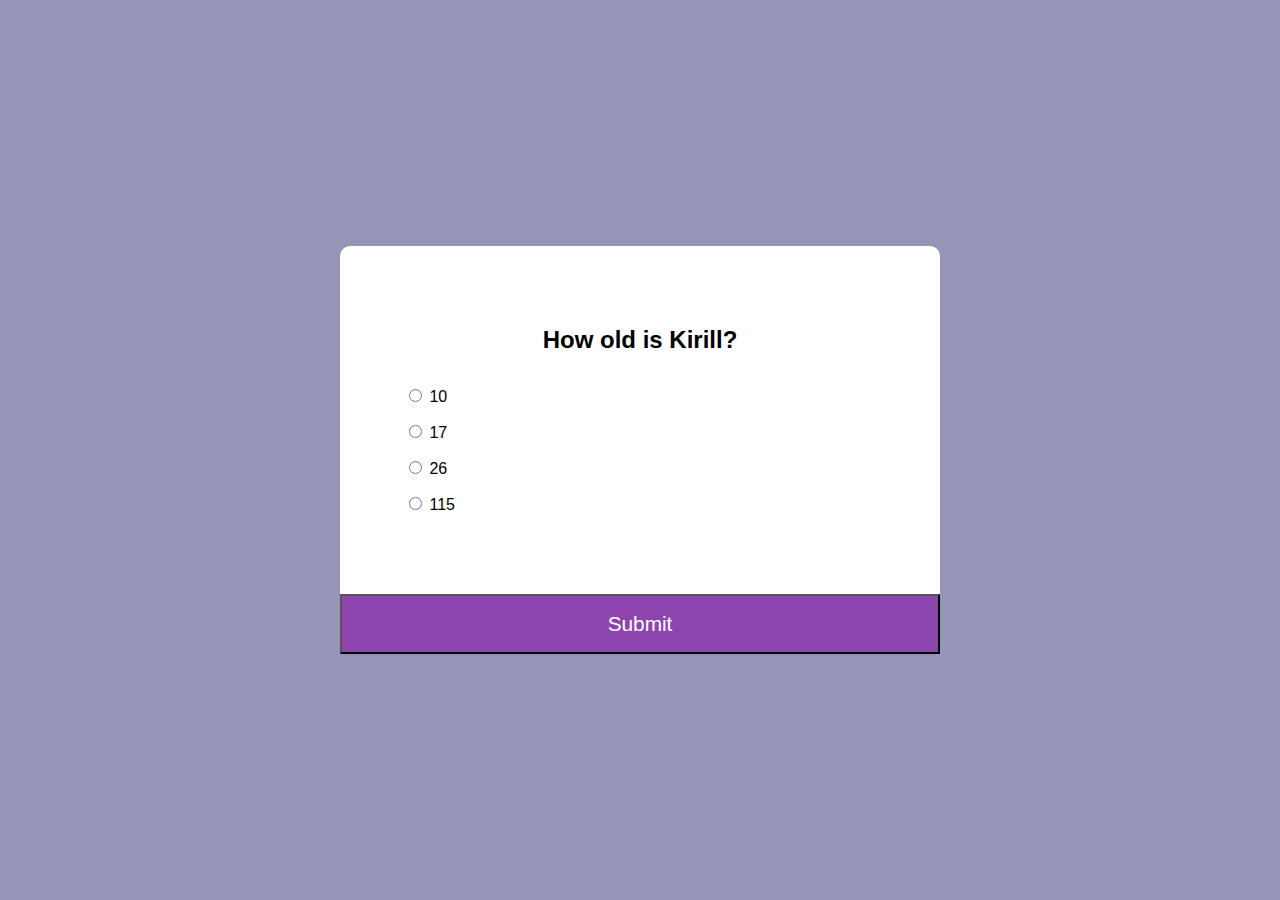
<file: index.html>
<!DOCTYPE html>
<html lang="en">
<head>
    <meta charset="UTF-8">
    <meta name="viewport" content="width=device-width, initial-scale=1.0">
    <title>Quiz-app</title>
    <link rel="stylesheet" href="style.css">
</head>
<body>
    
    <div class="quiz-container" id="quiz">
        <div class="quiz-header">
            <h2 id="question">Question text</h2>
            <ul>
                <li>
                    <input type="radio" id="a" name="answer" class="answer">
                    <label id="a_text" for="a">Question</label>
                </li>
                <li>
                    <input type="radio" id="b" name="answer" class="answer">
                    <label id="b_text" for="b">Question</label>
                </li>
                <li>
                    <input type="radio" id="c" name="answer" class="answer">
                    <label id="c_text" for="c">Question</label>
                </li>
                <li>
                    <input type="radio" id="d" name="answer" class="answer">
                    <label id="d_text" for="d">Question</label>
                </li>
            </ul>
        </div>
        
        <button id="submit">Submit</button>
    </div>
    <script src="script.js"></script>
</body>
</html>
</file>
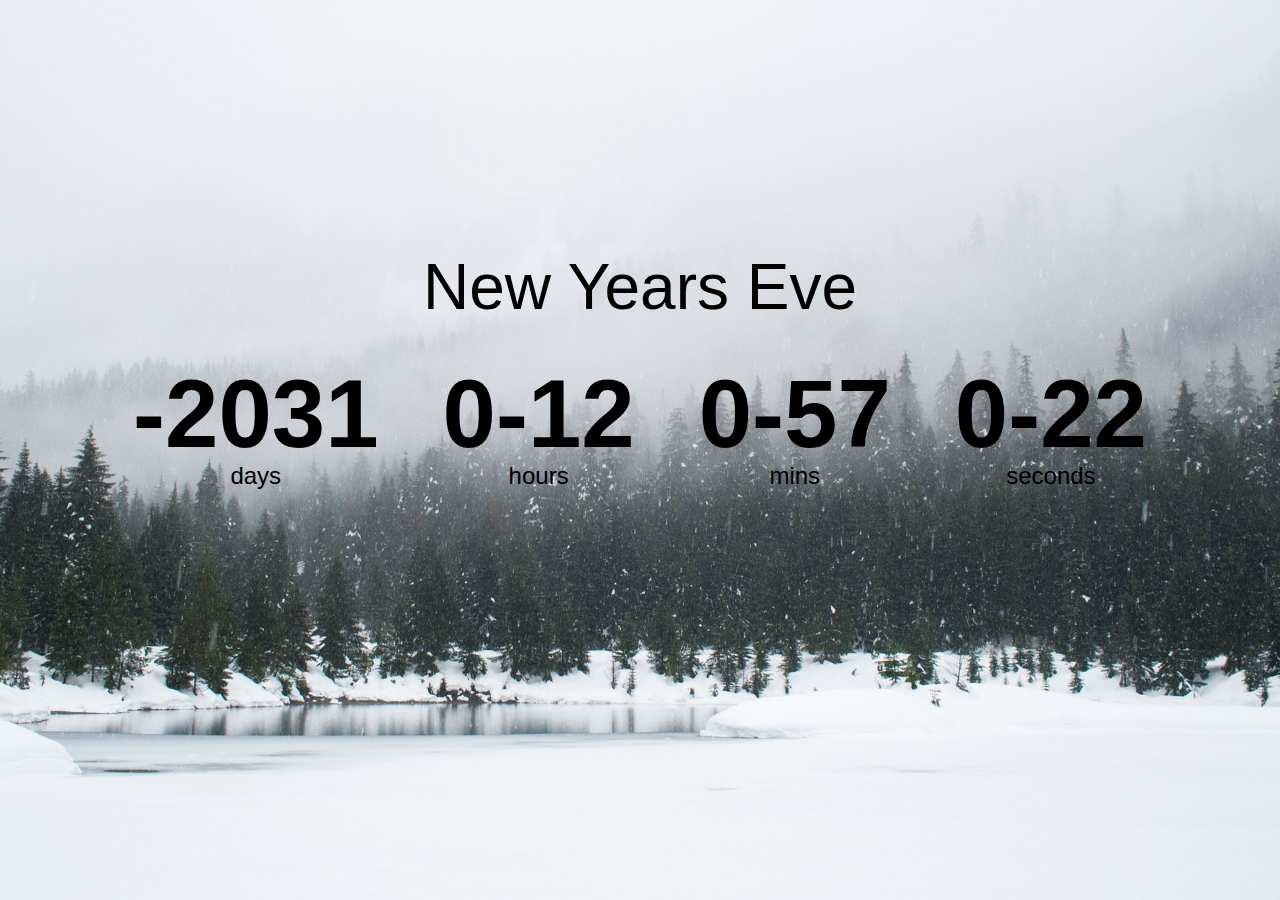
<file: contdown timer/index.html>
<!DOCTYPE html>
<html lang="en">
<head>
    <meta charset="UTF-8">
    <meta name="viewport" content="width=device-width, initial-scale=1.0">
    <link rel="stylesheet" href="style.css">
    <title>Contdown timer</title>

</head>
<body>
    
    <h1>New Years Eve</h1>

    <div class="countdown-container">
        <div class="countdown-el days-c">
            <p class="big-text" id="days">0</p>
            <span>days</span>
        </div>
        <div class="countdown-el hours-c">
            <p class="big-text" id="hourse">0</p>
            <span>hours</span>
        </div>
        <div class="countdown-el mins-c">
            <p class="big-text" id="mins">0</p>
            <span>mins</span>
        </div>
        <div class="countdown-el seconds-c">
            <p class="big-text" id="seconds">0</p>
            <span>seconds</span>
        </div>
    </div>

    <script src="./script.js"></script>

</body>
</html>
</file>
<file: style.css>
* {
    box-sizing: border-box;
}
body {
    background-color: #9595b8;
    font-family: "Poppins", sans-serif;
    margin: 0;
    min-height: 100vh;
    display: flex;
    align-items: center;
    justify-content: center;

}
.quiz-container {
    background-color: #fff;
    border-radius: 10px;
    box-shadow: 0 0 2px rgba(100, 100, 100, 0.1);
    width: 600px;
    max-width: 100%;
}
.quiz-header {
    padding: 4rem;
}
h2 {
    padding:  1rem;
    text-align: center;
    margin: 0;
}
ul {
    list-style-type: none;
    padding: 0;
}
ul li {
    cursor: pointer;
    font-size: 1.2ren;
    margin: 1rem 0;
}
ul li label {
    cursor: pointer;
}
button {
    background-color: #8e44ad;
    color: white;
    display: block;
    font-family: inherit;
    font-size: 1.3rem;
    width: 100%;
    padding: 1rem;
    cursor: pointer;
}
button:hover {
    background-color: #732d91;
}
</file>
<file: contdown timer/style.css>
@import url('https://fonts.googleapis.com/css2?family=Poppins&display=swap');

* {
    box-sizing:border-box;

}
body {
    background-image: url(./img-project/snow.jpg);
    min-height: 100vh;
    background-size: cover;
    background-position: center center;
    font-family: "Popins", sans-serif;
    margin: 0;
    display: flex;
    flex-direction: column;
    align-items: center;
    justify-content: center;
}
h1 {
    font-weight: normal;
    font-size: 4rem;
    margin-top: -10rem;
}
.countdown-container {
    display: flex;
    flex-wrap: wrap;
    justify-content: center;

}
.big-text {
    font-weight: bold;
    font-size: 6rem;
    line-height: 1;
    margin: 0 2rem;
}
.countdown-el {
    text-align: center;
}
.countdown-el span {
    font-size: 1.5rem;
}
</file>
